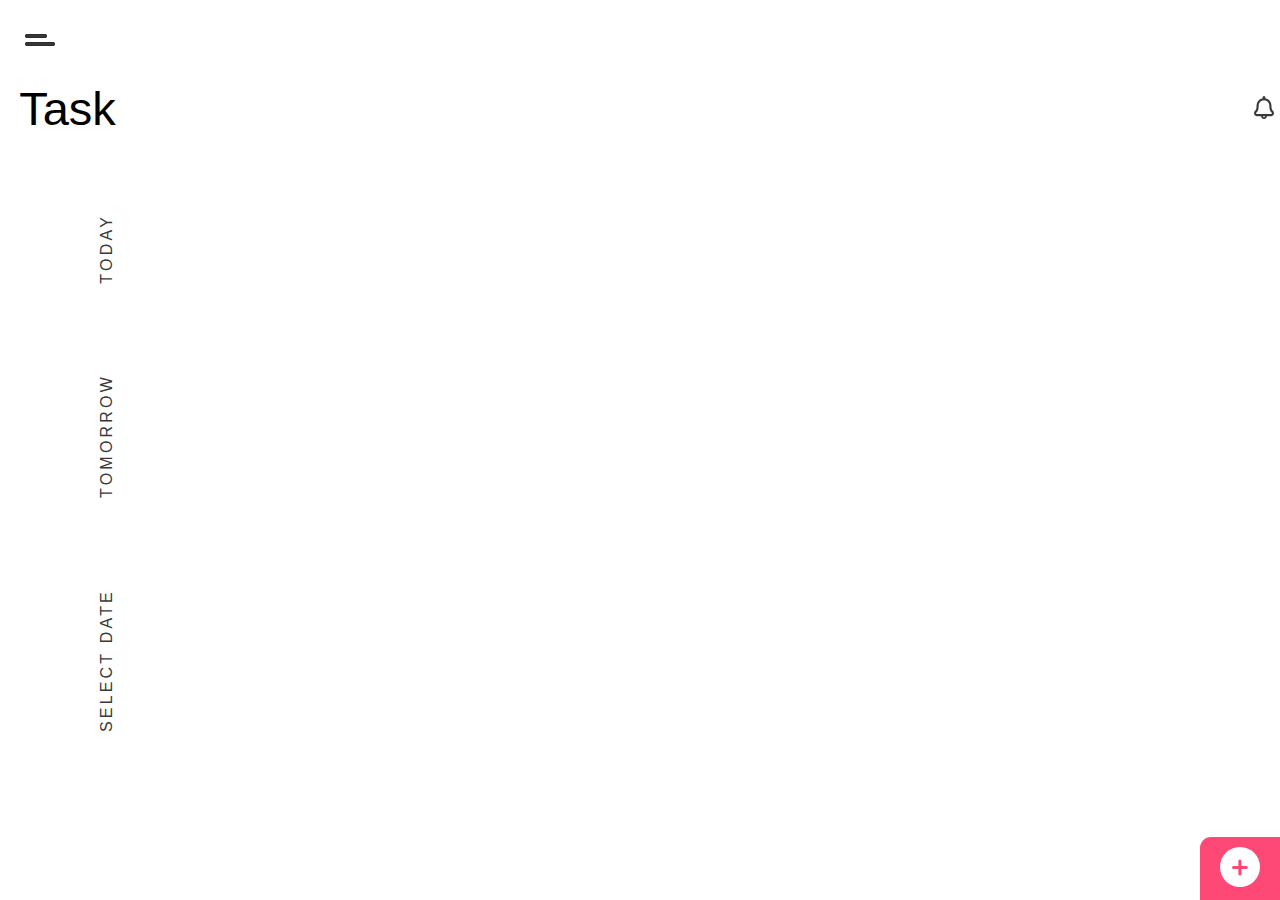
<file: index.html>
<!DOCTYPE html>
<html lang="de">
  <head>
    <meta charset="UTF-8" />
    <meta http-equiv="X-UA-Compatible" content="IE=edge" />
    <meta name="viewport" content="width=device-width, initial-scale=1.0" />
    <link rel="stylesheet" href="./styles.css" />
    <title>Dashboard</title>
  </head>
  <body>
    <main id="wrapper">
      <header class="dashboardHeader">
        <button aria-label="open menu" class="iconButton">
          <img src="assets/Cartot menu.svg" alt="Menu Button" />
        </button>
        <div class="headerMenu">
          <h1>Task</h1>
          <button aria-label="show notifications" class="iconButton">
            <img
              src="assets/notification-bell.svg"
              alt="Dashboard notifications"
            />
          </button>
        </div>
      </header>
      <section class="navigationArea">
        <label class="taskNavLink" for="today">Today</label>
        <input id="today" type="radio" name="dateFilter" value="today" />
        <label class="taskNavLink" for="tomorrow">Tomorrow</label>
        <input id="tomorrow" type="radio" name="dateFilter" value="tomorrow" />
        <label class="taskNavLink" for="selectDate">Select Date</label>
        <input
          id="selectDate"
          type="radio"
          name="dateFilter"
          value="selectDate"
        />
      </section>
      <section class="taskList"></section>
      <a href="/new.html">
        <button class="btn">
          <img src="./assets/plusButton.svg" />
        </button>
      </a>
    </main>
    <script type="module" src="./index.js" defer="true"></script>
  </body>
</html>
</file>
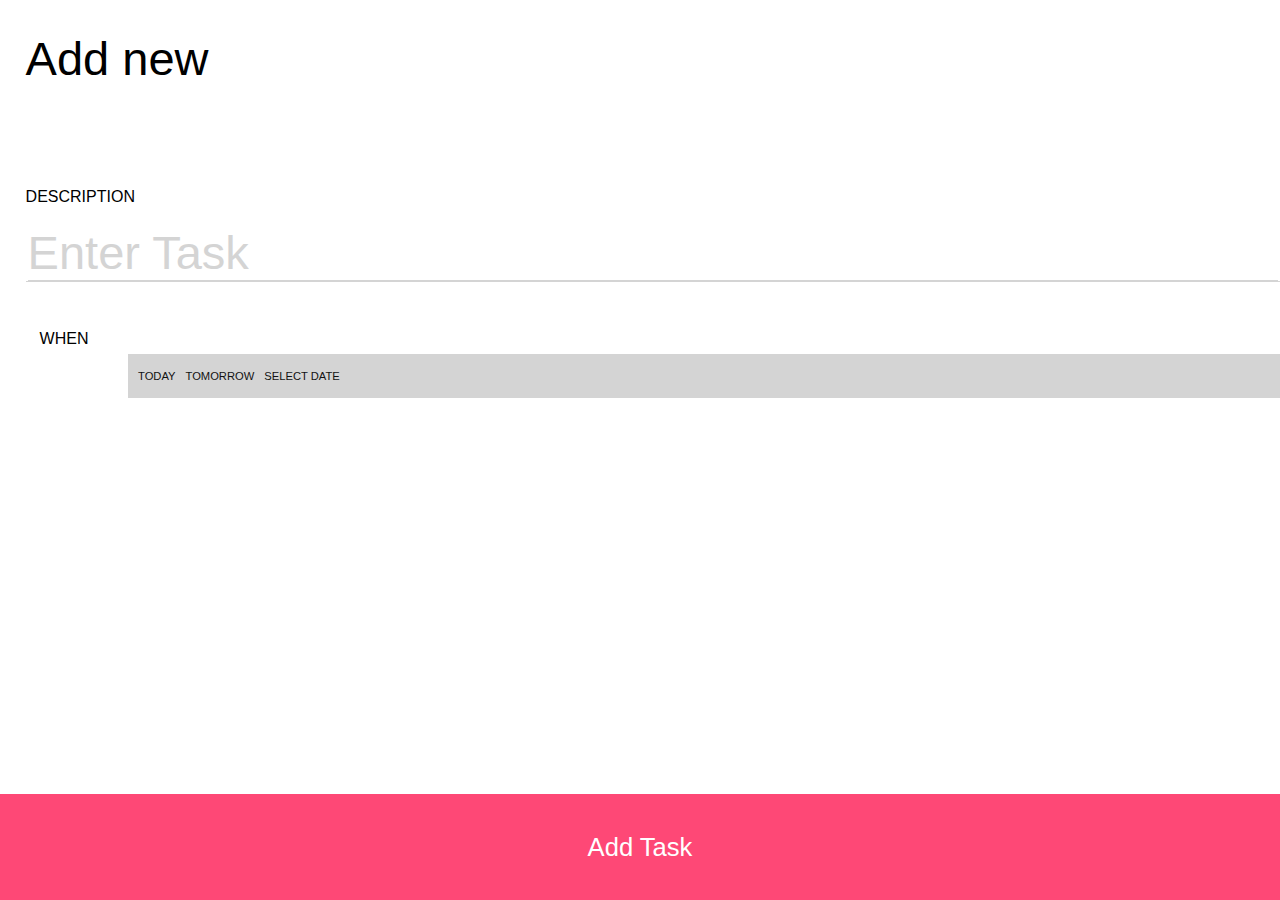
<file: new.html>
<!DOCTYPE html>
<html lang="en">
  <head>
    <meta charset="UTF-8" />
    <meta http-equiv="X-UA-Compatible" content="IE=edge" />
    <meta name="viewport" content="width=device-width, initial-scale=1.0" />
    <link rel="stylesheet" href="styles.css" />
    <title>New Task</title>
  </head>
  <body>
    <main>
      <form class="task-form">
        <div class="inner-wrapper">
          <h1>Add new</h1>
          <label for="enterTask">Description</label>
          <br />
          <input id="enterTask" type="text" placeholder="Enter Task" />

          <fieldset>
            <legend>when</legend>
            <div class="fieldset-wrapper">
              <input
                class="when_btn"
                type="radio"
                name="radio-btn"
                id="today"
                value="Today"
              />
              <label for="today">Today</label>
              <input
                class="when_btn"
                type="radio"
                name="radio-btn"
                id="tomorrow"
                value="Tomorrow"
              />
              <label for="tomorrow">Tomorrow</label>
              <input
                class="when_btn"
                type="radio"
                name="radio-btn"
                id="selectDate"
                value="Select Date"
              />
              <label for="selectDate">Select Date</label>
            </div>
          </fieldset>
        </div>
        <button class="task-btn" type="submit">Add Task</button>
      </form>
    </main>
    <script type="module" src="new.js" defer="true"></script>
  </body>
</html>
</file>
<file: styles.css>
*,
*::before,
*::after {
  box-sizing: border-box;
}

/* Import global styles from global.css */

@import url("https://fonts.googleapis.com/css2?family=Quicksand&display=swap");
@import url("https://fonts.googleapis.com/css2?family=Montserrat:wght@600&family=Roboto:wght@100;300;400;500;700;900&display=swap");

:root {
  --ff-primary: "Roboto", sans-serif;
  --ff-secondary: "Montserrat", sans-serif;
  --fw-primary-small: 300;
  --fw-primary-medium: 400;
  --fw-primary-black: 900;
  --fw-secondary-semi-bold: 600;
  --clr-primary: hsl(345, 99%, 64%);
  --clr-secondary: hsl(245, 71%, 22%);
  --clr-text-primary: hsl(0, 0%, 22%);
  --clr-text-secondary: hsl(0, 0%, 7%);
  --clr-content-passive: hsl(0, 0%, 83%);
}

input,
button,
select,
optgroup,
textarea {
  margin: 0;
  font-family: var(--ff-primary);
}

h1 {
  font-size: 2.938rem;
}

h2 {
  font-size: 1.875rem;
}

h3 {
  font-size: 1.063rem;
}

h4 {
  font-size: 0.938rem;
  font-family: var(--ff-secondary);
}

h1,
h2,
h3,
h4 {
  font-weight: var(--fw-primary-medium);
}

body {
  margin: 0;
  padding: 0;
  height: 100vh;
  font-family: var(--ff-primary);
  font-weight: var(--fw-primary-medium);
}

#wrapper {
  display: grid;
  grid-template-columns: 1fr 5fr;
  grid-template-rows: 1fr 1fr 4fr 1fr;
  height: 100%;
}

.iconButton {
  border: none;
  background-color: transparent;
  cursor: pointer;
}

.taskNavLink {
  writing-mode: vertical-lr;
  transform: rotate(180deg);
  text-decoration: none;
  text-transform: uppercase;
  color: var(--clr-text-primary);
  letter-spacing: 0.2em;
}

.taskNavLink--active {
  color: var(--clr-primary);
}

.dashboardHeader {
  grid-column: 1 / 3;
  padding: 2em 0 0 1.2em;
}

.headerMenu {
  display: grid;
  grid-auto-flow: column;
  justify-content: space-between;
}

.taskList {
  grid-column: 2/3;
  grid-row: span 2;
  overflow: auto;
  padding-left: 1em;
  padding-top: 4em;
}

.taskItem {
  display: block;
  margin-bottom: 2em;
}

input[type="checkbox"] {
  opacity: 0;
  width: 0;
  height: 0;
}

.taskItem__checkbox:checked + .taskItem__labelText {
  text-decoration: line-through 0.14em var(--clr-primary);
}

.navigationArea {
  display: grid;
  grid-column: 1/2;
  grid-row: span 2;
  align-items: center;
  justify-items: center;
}

.navigationArea input {
  display: none;
}

.btn {
  background-color: var(--clr-primary);
  border-radius: 11px 0 0 0;
  border: none;
  padding: 10px 20px;
  position: absolute;
  right: 0;
  bottom: 0;
}

.task-form {
  height: 100vh;
  display: flex;
  flex-direction: column;
  justify-content: space-between;
}

.task-btn {
  background-color: var(--clr-primary);
  width: 100%;
  padding: 1.5em 0 1.5em 0;
  color: white;
  border: none;
  font-size: 1.6em;
  font-weight: var(--fw-primary-small);
}

.inner-wrapper {
  display: flex;
  flex-direction: column;
  height: 100%;
  justify-content: flex-start;
  padding-left: 1.6em;
}

#enterTask::placeholder,
#enterTask {
  color: var(--clr-content-passive);
  border: none;
  border-bottom: 1px solid black;
  font-size: 47px;
  border-color: var(--clr-content-passive);
}

input:focus {
  outline: 0;
}

.when_btn {
  display: none;
}

.when_btn:checked + label {
  color: var(--clr-primary);
}

.when_btn:not(:checked) + label {
  color: var(--clr-text-secondary);
}

.task-form label,
legend {
  text-transform: uppercase;
}

.fieldset-wrapper {
  display: flex;
  position: absolute;
  width: 90%;
  right: 0;
  background-color: var(--clr-content-passive);
  padding: 1em 0 1em 0;
}

.fieldset-wrapper label {
  padding-left: 10px;
}

.task-form fieldset {
  margin: 3em 0 0 0;
  display: flex;
  border: none;
  justify-content: space-around;
}

fieldset label {
  font-size: 0.7rem;
}

.inner-wrapper h1 {
  padding-bottom: 1.5em;
}
</file>
